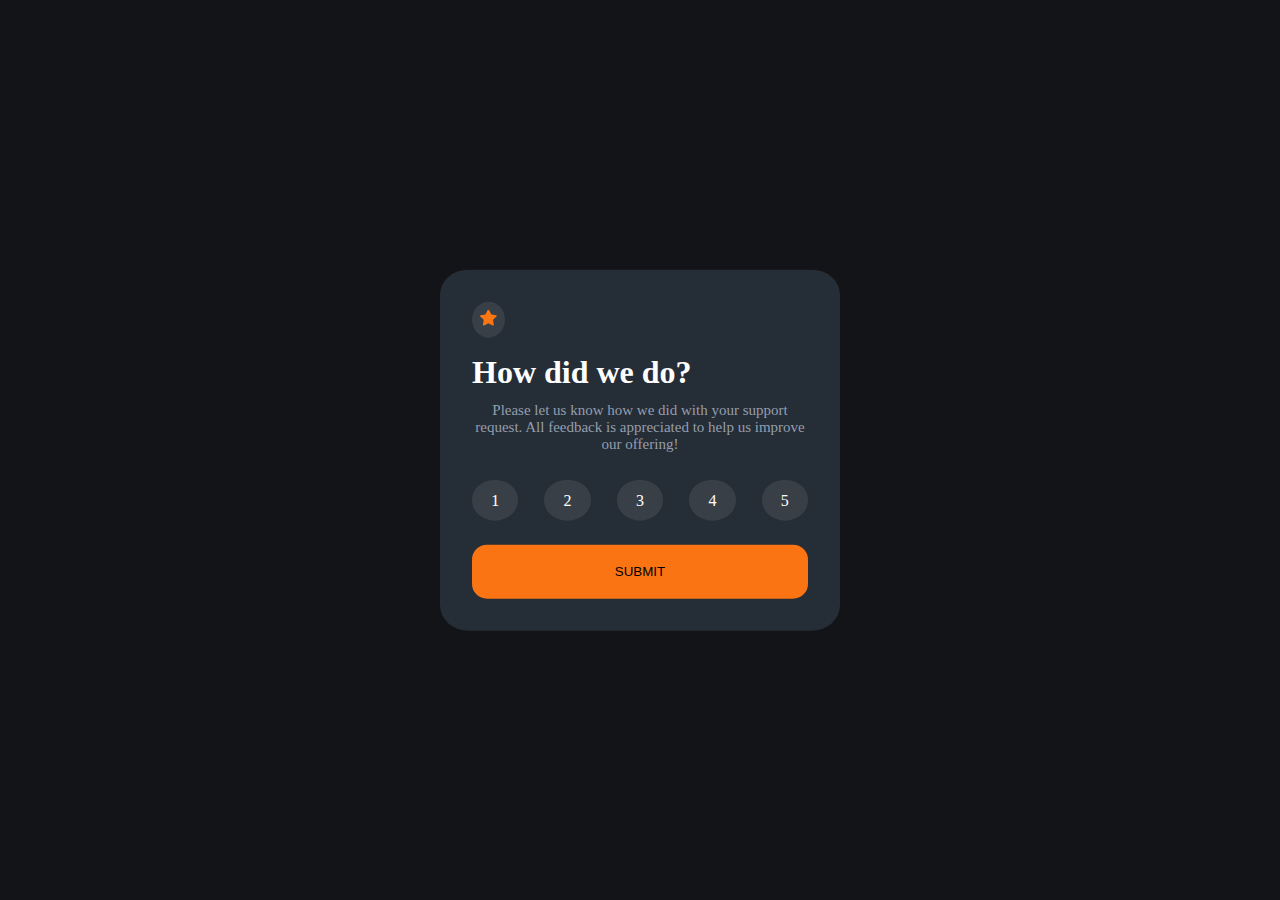
<file: New folder (5)/index.html>
<!DOCTYPE html>
<html lang="en">
<head>
    <meta charset="UTF-8">
    <meta name="viewport" content="width=device-width, initial-scale=1.0">
    <title>Rating Page</title>
    
    <link rel="stylesheet" href="style.css">
</head>
<body class="root">
 
  <!--Rating Section -->
  <div id="ratingSection">
    <div class="main-container">
      <div class="star"><img src="images/icon-star.svg" alt=""></div>
      <h1> How did we do?</h1>
      <p>Please let us know how we did with your support request. All feedback is appreciated to help us improve our offering!</p>
      <div class="numbers" id="user-choice">
        <span>1</span>
        <span>2</span>
        <span>3</span>
        <span>4</span>
        <span>5</span>
      </div>
      <button id="submitBtn">SUBMIT</button>
    </div>
  </div>

  <!-- Thank You Section -->
  <div id="thankYouSection" style="display: none;">
    <div class="msg-container">
      <img src="images/illustration-thank-you.svg" alt="">
      <p id="result"></p>
      <h2>Thank You!</h2>
      <p>We appreciate you taking the time to give a rating. If you ever need more support, don’t hesitate to get in touch!</p>
    </div>
  </div>
  <script src="script.js"></script>

  

</body>
</html>
</file>
<file: New folder (5)/style.css>
.root{
    --primary-color:hsl(216, 12%, 8%);   
    --secondary-color:hsl(212, 10%, 25%);
    --submit-color:hsl(25, 97%, 53%);
    --white-color:hsl(0, 0%, 100%);
    --container-bgcolor:hsl(213, 19%, 18%);
    --bdr-rds:50%;
    
    
    }
    
    * {
        margin: 0;
        padding: 0;
        box-sizing: border-box;
    }
    
    body {
        background-color:var(--primary-color) ;
        font-family: cursive;
        width:100vw;
        height:100vh;
    }
    
    .main-container,#thankYouSection{
        width: 40%; 
        max-width: 400px; 
        height: auto; 
        border-radius: 7%;
        background-color: var(--container-bgcolor);
        position: absolute;
        top: 50%;
        left: 50%;
        transform: translate(-50%, -50%);
        padding: 2rem;
        color:var(--white-color);
       
        
    }
    
    
    .star {
        display: inline-block;
        border-radius:var(--bdr-rds) ;
        background-color:var(--secondary-color);
        padding: 0.5rem;
        margin-bottom: 1rem;
    }
    
    .numbers {
        display: flex;
        justify-content: space-between;
        padding-top:1rem;
        flex-wrap: wrap;
    }
    
    div span {
        background-color: var(--secondary-color);
        padding: 0.7rem 1.2rem ;
        border-radius: var(--bdr-rds);
    }   
    
    p {
        padding: 0.7rem 0;
        color: hsl(217, 12%, 63%);
        font-size: 15px;
    }
    
    button {
        text-align:center;
        height:6vh;
        width: 100%;
        border-radius: 15px;
        margin-top: 1.5rem;
        background-color:var(--submit-color) ;
        border: none;
    }   
    button:hover{
        background-color: var(--white-color);
        cursor: pointer;
    }
    span:hover,.selected{
        background-color: var(--submit-color);
        cursor: pointer;
    }
    
    #result{
        
            color: var(--submit-color);
            background-color: hsl(214, 20%, 21%);
            border-radius: 10px;
            padding: 0.5rem;
            margin: 1rem auto; 
            display: block;
            max-width: 90%; 
    }  
    
       
    .msg-container img {
        display: block;
        margin: 0 auto; 
        max-width: 100%; 
    }
    .msg-container h2{
        text-align: center;
        margin-top: 1rem;
        
    }
    div p{
        text-align: center;
    }
    
    @media screen and (max-width: 768px) {
        div span {
            padding: 0.5rem 0.8rem; /* Decrease padding on smaller screens */
        }
    
    }
    @media screen and (max-width: 768px) {
        .main-container,#thankYouSection {
            width: calc(100% - 20% ); 
            max-width: none; 
            margin-left: 4px; 
            margin-right: 10px;
        }}
</file>
